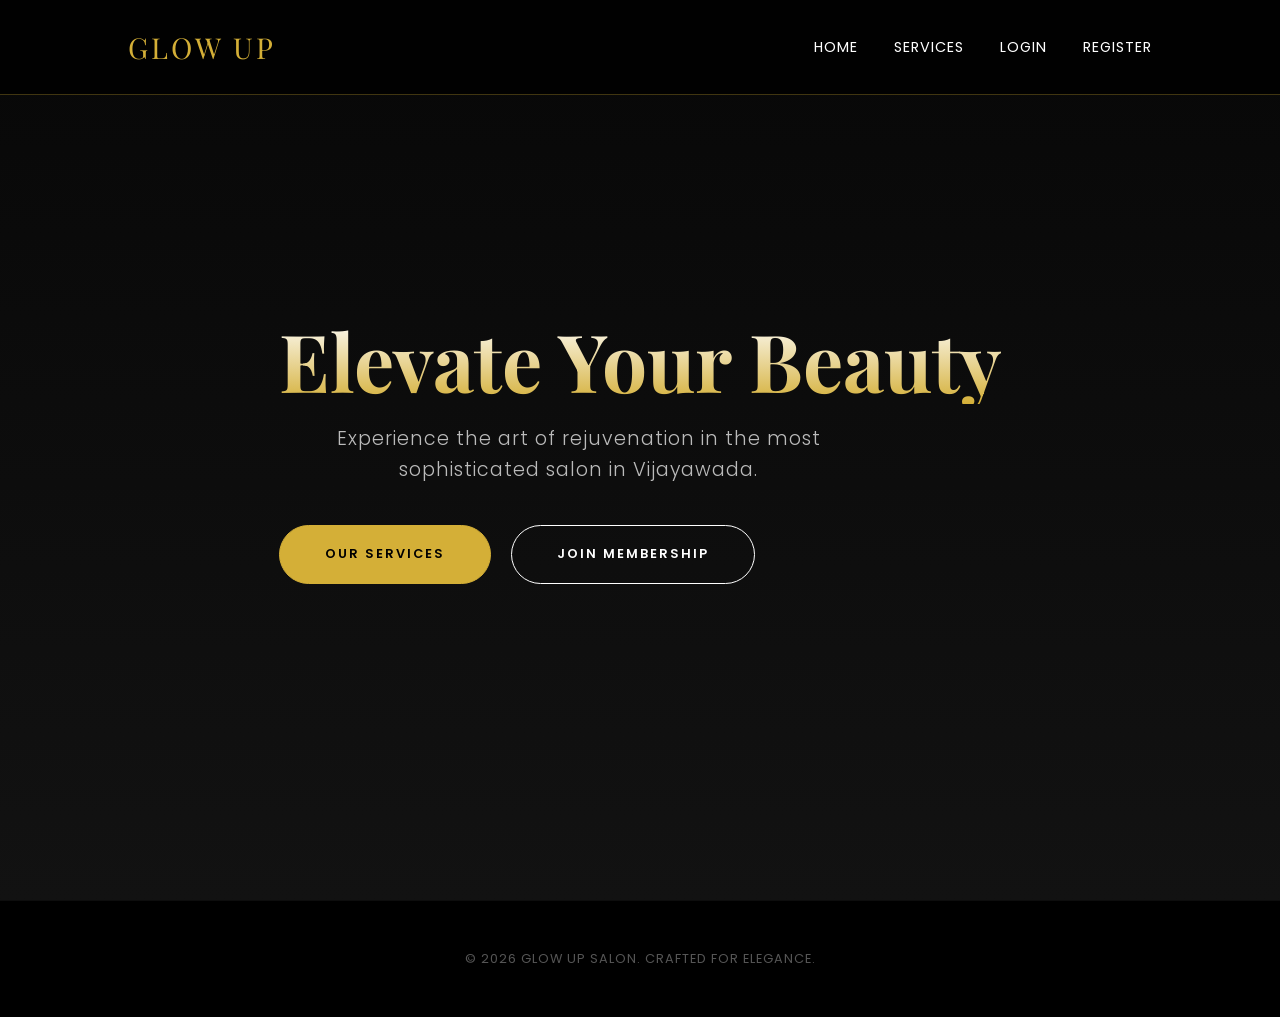
<file: index.html>
<!DOCTYPE html>
<html lang="en">
<head>
    <meta charset="UTF-8">
    <meta name="viewport" content="width=device-width, initial-scale=1.0">
    <title>Glow Up Salon | Premium Beauty Experience</title>
    <style>
        @import url('https://fonts.googleapis.com/css2?family=Playfair+Display:wght@700&family=Poppins:wght@300;400;600&display=swap');

        :root {
            --gold: #D4AF37;
            --dark-bg: #121212;
            --glass: rgba(255, 255, 255, 0.05);
            --transition: all 0.4s cubic-bezier(0.165, 0.84, 0.44, 1);
        }

        * {
            margin: 0;
            padding: 0;
            box-sizing: border-box;
        }

        body {
            font-family: 'Poppins', sans-serif;
            background-color: var(--dark-bg);
            color: #f4f4f4;
            line-height: 1.6;
            overflow-x: hidden;
        }

        /* --- Luxury Navigation --- */
        header {
            padding: 1.5rem 10%;
            display: flex;
            justify-content: space-between;
            align-items: center;
            background: rgba(0, 0, 0, 0.8);
            backdrop-filter: blur(15px);
            position: fixed;
            width: 100%;
            top: 0;
            z-index: 1000;
            border-bottom: 1px solid rgba(212, 175, 55, 0.3);
        }

        .logo {
            font-family: 'Playfair Display', serif;
            font-size: 1.8rem;
            color: var(--gold);
            text-transform: uppercase;
            letter-spacing: 3px;
            text-decoration: none;
        }

        nav a {
            color: #fff;
            text-decoration: none;
            margin-left: 2rem;
            font-weight: 400;
            font-size: 0.9rem;
            letter-spacing: 1px;
            transition: var(--transition);
            text-transform: uppercase;
        }

        nav a:hover {
            color: var(--gold);
        }

        /* --- Hero Section --- */
        .hero {
            height: 100vh;
            display: flex;
            flex-direction: column;
            justify-content: center;
            align-items: center;
            text-align: center;
            background: linear-gradient(rgba(0,0,0,0.6), rgba(18,18,18,1)), 
                        url('https://images.unsplash.com/photo-1560066984-138dadb4c035?auto=format&fit=crop&w=1600&q=80');
            background-size: cover;
            background-position: center;
            padding: 0 10%;
        }

        .hero h1 {
            font-family: 'Playfair Display', serif;
            font-size: clamp(3rem, 8vw, 5rem);
            margin-bottom: 20px;
            background: linear-gradient(to bottom, #fff, var(--gold));
            -webkit-background-clip: text;
            -webkit-text-fill-color: transparent;
            line-height: 1.1;
        }

        .hero p {
            color: #bbb;
            font-size: 1.2rem;
            max-width: 600px;
            margin-bottom: 40px;
            font-weight: 300;
            letter-spacing: 1px;
        }

        .btn-group {
            display: flex;
            gap: 20px;
        }

        .btn {
            padding: 18px 45px;
            border-radius: 50px;
            text-decoration: none;
            font-weight: 600;
            text-transform: uppercase;
            font-size: 0.8rem;
            letter-spacing: 2px;
            transition: var(--transition);
        }

        .btn-gold {
            background: var(--gold);
            color: #000;
            border: 1px solid var(--gold);
        }

        .btn-gold:hover {
            background: transparent;
            color: #fff;
            transform: translateY(-5px);
        }

        .btn-outline {
            border: 1px solid #fff;
            color: #fff;
        }

        .btn-outline:hover {
            background: #fff;
            color: #000;
            transform: translateY(-5px);
        }

        /* --- Footer --- */
        footer {
            text-align: center;
            padding: 3rem;
            background: #000;
            border-top: 1px solid rgba(255,255,255,0.05);
        }

        footer p {
            font-size: 0.8rem;
            color: #555;
            letter-spacing: 1px;
        }

        /* --- Scroll Animation --- */
        .fade-in {
            animation: fadeIn 1.5s ease forwards;
        }

        @keyframes fadeIn {
            from { opacity: 0; transform: translateY(20px); }
            to { opacity: 1; transform: translateY(0); }
        }
    </style>
</head>
<body>

<header>
    <a href="/" class="logo">Glow Up</a>
    <nav>
        <a href="/">Home</a>
        <a href="/services">Services</a>
        <a href="/login">Login</a>
        <a href="/register">Register</a>
    </nav>
</header>

<section class="hero">
    <div class="fade-in">
        <h1>Elevate Your Beauty</h1>
        <p>Experience the art of rejuvenation in the most sophisticated salon in Vijayawada.</p>
        <div class="btn-group">
            <a href="/services" class="btn btn-gold">Our Services</a>
            <a href="/register" class="btn btn-outline">Join Membership</a>
        </div>
    </div>
</section>

<footer>
    <p>© 2026 GLOW UP SALON. CRAFTED FOR ELEGANCE.</p>
</footer>

</body>
</html>
</file>
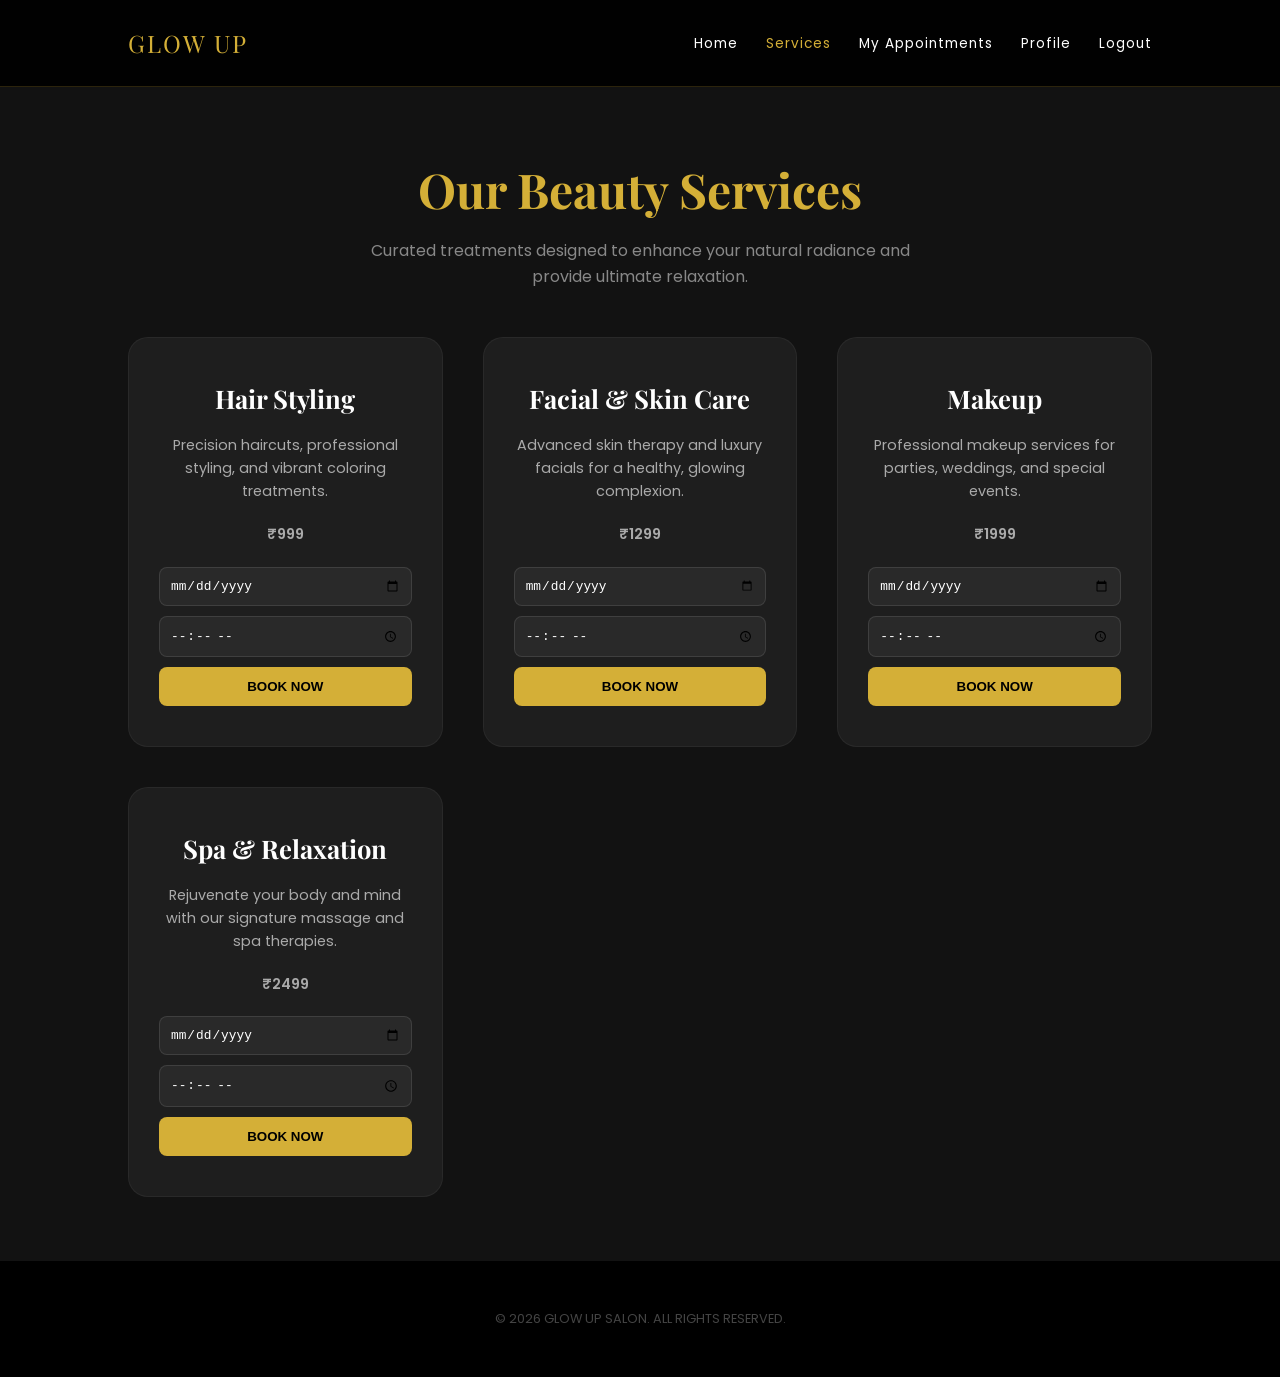
<file: services.html>
<!DOCTYPE html>
<html lang="en">
<head>
    <meta charset="UTF-8">
    <meta name="viewport" content="width=device-width, initial-scale=1.0">
    <title>Our Services | Glow Up Salon</title>
    <style>
        @import url('https://fonts.googleapis.com/css2?family=Playfair+Display:wght@700&family=Poppins:wght@300;400;600&display=swap');

        :root {
            --gold: #D4AF37;
            --dark-bg: #121212;
            --card-bg: rgba(255, 255, 255, 0.05);
            --transition: all 0.4s cubic-bezier(0.165, 0.84, 0.44, 1);
        }

        * { margin: 0; padding: 0; box-sizing: border-box; }

        body {
            font-family: 'Poppins', sans-serif;
            background-color: var(--dark-bg);
            color: #f4f4f4;
            line-height: 1.6;
        }

        header {
            padding: 1.5rem 10%;
            display: flex;
            justify-content: space-between;
            align-items: center;
            background: rgba(0,0,0,0.9);
            border-bottom: 1px solid rgba(212, 175, 55, 0.2);
            position: sticky;
            top: 0;
            z-index: 1000;
        }

        .logo {
            font-family: 'Playfair Display', serif;
            font-size: 1.5rem; color: var(--gold);
            text-decoration: none; text-transform: uppercase; letter-spacing: 2px;
        }

        nav a {
            color: #fff; text-decoration: none; margin-left: 1.5rem;
            font-size: 0.85rem; letter-spacing: 1px; transition: var(--transition);
        }

        nav a:hover, nav a.active { color: var(--gold); }

        .services-section { padding: 4rem 10%; text-align: center; }

        h1 {
            font-family: 'Playfair Display', serif;
            font-size: 3rem; color: var(--gold); margin-bottom: 10px;
        }

        .intro { color: #888; margin-bottom: 3rem; max-width: 600px; margin-left: auto; margin-right: auto; }

        .services-grid {
            display: grid;
            grid-template-columns: repeat(auto-fit, minmax(280px, 1fr));
            gap: 2.5rem;
        }

        .service-card {
            background: var(--card-bg);
            padding: 40px 30px;
            border-radius: 20px;
            border: 1px solid rgba(255,255,255,0.05);
            transition: var(--transition);
            display: flex;
            flex-direction: column;
            justify-content: space-between;
        }

        .service-card:hover {
            transform: translateY(-15px);
            border-color: var(--gold);
            box-shadow: 0 20px 40px rgba(0,0,0,0.4);
        }

        .service-card h3 { font-family: 'Playfair Display', serif; font-size: 1.6rem; color: #fff; margin-bottom: 15px; }

        .service-card p { color: #aaa; font-size: 0.9rem; margin-bottom: 20px; }

        .price { font-size: 1.8rem; color: var(--gold); font-weight: 600; margin-bottom: 25px; }

        input {
            width: 100%; padding: 10px; margin-bottom: 10px;
            background: rgba(255,255,255,0.05); border: 1px solid rgba(255,255,255,0.1);
            border-radius: 8px; color: #fff; font-size: 0.8rem;
        }

        button {
            width: 100%; padding: 12px; background: var(--gold);
            color: #000; border: none; border-radius: 8px;
            font-weight: 600; text-transform: uppercase; cursor: pointer;
            transition: var(--transition);
        }

        button:hover { background: #fff; }

        footer { text-align: center; padding: 3rem; background: #000; color: #444; font-size: 0.8rem; }
    </style>
</head>
<body>

<header>
    <a href="/" class="logo">Glow Up</a>
    <nav>
        <a href="/">Home</a>
        <a href="/services" class="active">Services</a>
        <a href="/my-appointments">My Appointments</a>
        <a href="/profile">Profile</a>
        <a href="/logout">Logout</a>
    </nav>
</header>

<section class="services-section">
    <h1>Our Beauty Services</h1>
    <p class="intro">Curated treatments designed to enhance your natural radiance and provide ultimate relaxation.</p>

    <div class="services-grid">
        <div class="service-card">
            <div>
                <h3>Hair Styling</h3>
                <p>Precision haircuts, professional styling, and vibrant coloring treatments.</p>
                <p class="price">₹999</p>
            </div>
            <form method="POST" action="/book">
                <input type="hidden" name="service" value="Hair Styling">
                <input type="hidden" name="beautician" value="Hair Specialist">
                <input type="date" name="date" required>
                <input type="time" name="time" required>
                <button type="submit">Book Now</button>
            </form>
        </div>

        <div class="service-card">
            <div>
                <h3>Facial & Skin Care</h3>
                <p>Advanced skin therapy and luxury facials for a healthy, glowing complexion.</p>
                <p class="price">₹1299</p>
            </div>
            <form method="POST" action="/book">
                <input type="hidden" name="service" value="Facial & Skin Care">
                <input type="hidden" name="beautician" value="Skin Expert">
                <input type="date" name="date" required>
                <input type="time" name="time" required>
                <button type="submit">Book Now</button>
            </form>
        </div>

        <div class="service-card">
            <div>
                <h3>Makeup</h3>
                <p>Professional makeup services for parties, weddings, and special events.</p>
                <p class="price">₹1999</p>
            </div>
            <form method="POST" action="/book">
                <input type="hidden" name="service" value="Makeup">
                <input type="hidden" name="beautician" value="Makeup Artist">
                <input type="date" name="date" required>
                <input type="time" name="time" required>
                <button type="submit">Book Now</button>
            </form>
        </div>

        <div class="service-card">
            <div>
                <h3>Spa & Relaxation</h3>
                <p>Rejuvenate your body and mind with our signature massage and spa therapies.</p>
                <p class="price">₹2499</p>
            </div>
            <form method="POST" action="/book">
                <input type="hidden" name="service" value="Spa & Relaxation">
                <input type="hidden" name="beautician" value="Spa Therapist">
                <input type="date" name="date" required>
                <input type="time" name="time" required>
                <button type="submit">Book Now</button>
            </form>
        </div>
    </div>
</section>

<footer><p>© 2026 GLOW UP SALON. ALL RIGHTS RESERVED.</p></footer>

</body>
</html>
</file>
